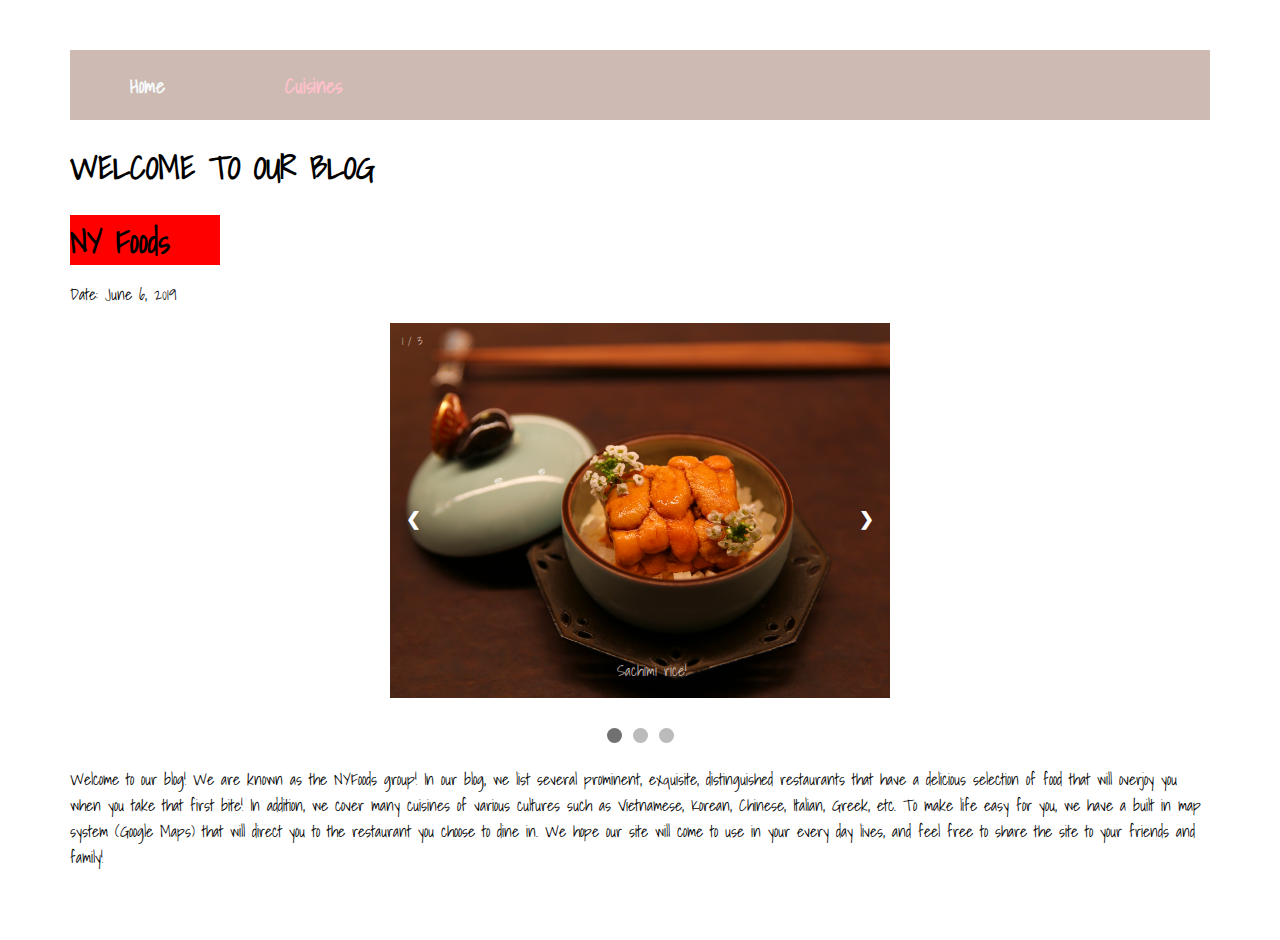
<file: index.html>
<!-- 
	NYFoods
	Author: Eugene, Cathy, Sean
	Date: 6/6/19
	
	Filename:	index.html
-->
<html lang="en">
	<head>	
		<link rel="stylesheet" type="text/css" href="stylesheet.css">
		<meta charset="utf-8">
		<title>NYFoods</title>
	</head>
	
	<body>

<nav class="menu">
	
	<ul>
		<li>
		<a id="active" href="index.html">Home</a>
		</li>
	<ul>
	
	<ul>
		<li>
		<a href="cuisine.html">Cuisines</a>
		</li>
	</ul>
	
</nav>
	
<body>
<article>
	<header>
	<h1>WELCOME TO OUR BLOG</h1>
	<div id="header"><h1>NY Foods</h1></div>
	<p>Date: June 6, 2019</p>
	</header>


<div class="slideshow-container">

<div class="mySlides fade">
	<div class="numbertext">1 / 3</div>
	<a href="japanese.html"><img src="images/uchu.jpg" style="width:100%"></a>
	<div class="text">Sachimi rice!</div>
</div>

<div class="mySlides fade">
	<div class="numbertext">2 / 3</div>
	<a href="korean.html"><img src="images/fivesenses.jpg" style="width:100%"></a>
        <div class="text">Five Senses!</div>
</div>

<div class="mySlides fade">
        <div class="numbertext">3 / 3</div>
	<a href="chinese.html"><img src="images/spicyworld.jpg" style="width:100%"></a>
        <div class="text">Hotpot!</div>
</div>

<a class="prev" onclick="plusSlides(-1)">&#10094;</a>
<a class="next" onclick="plusSlides(1)">&#10095;</a>

</div>

<br>

<div style="text-align:center">
	<span class="dot" onclick="currentSlide(1)"></span> 
        <span class="dot" onclick="currentSlide(2)"></span> 
        <span class="dot" onclick="currentSlide(3)"></span> 
</div>

<script>
var slideIndex = 1;
showSlides(slideIndex);
function plusSlides(n) {
	showSlides(slideIndex += n);
}
function currentSlide(n) {
	showSlides(slideIndex = n);
}
function showSlides(n) {
	var i;
	var slides = document.getElementsByClassName("mySlides");
	var dots = document.getElementsByClassName("dot");
	if (n > slides.length) {slideIndex = 1}    
	if (n < 1) {slideIndex = slides.length}
	for (i = 0; i < slides.length; i++) {
	slides[i].style.display = "none";  
}
	for (i = 0; i < dots.length; i++) {
		dots[i].className = dots[i].className.replace(" active", "");
}
	slides[slideIndex-1].style.display = "block";  
	dots[slideIndex-1].className += " active";
}
</script>



<p>
Welcome to our blog! We are known as the NYFoods group! In our blog, we list several prominent, exquisite, distinguished
restaurants that have a delicious selection of food that will overjoy you when you take that first bite! In addition, we 
cover many cuisines of various cultures such as Vietnamese, Korean, Chinese, Italian, Greek, etc. To make life easy for
you, we have a built in map system (Google Maps) that will direct you to the restaurant you choose to dine in. We hope our
site will come to use in your every day lives, and feel free to share the site to your friends and family!
</p>



</article> 
</body>
</html>
</file>
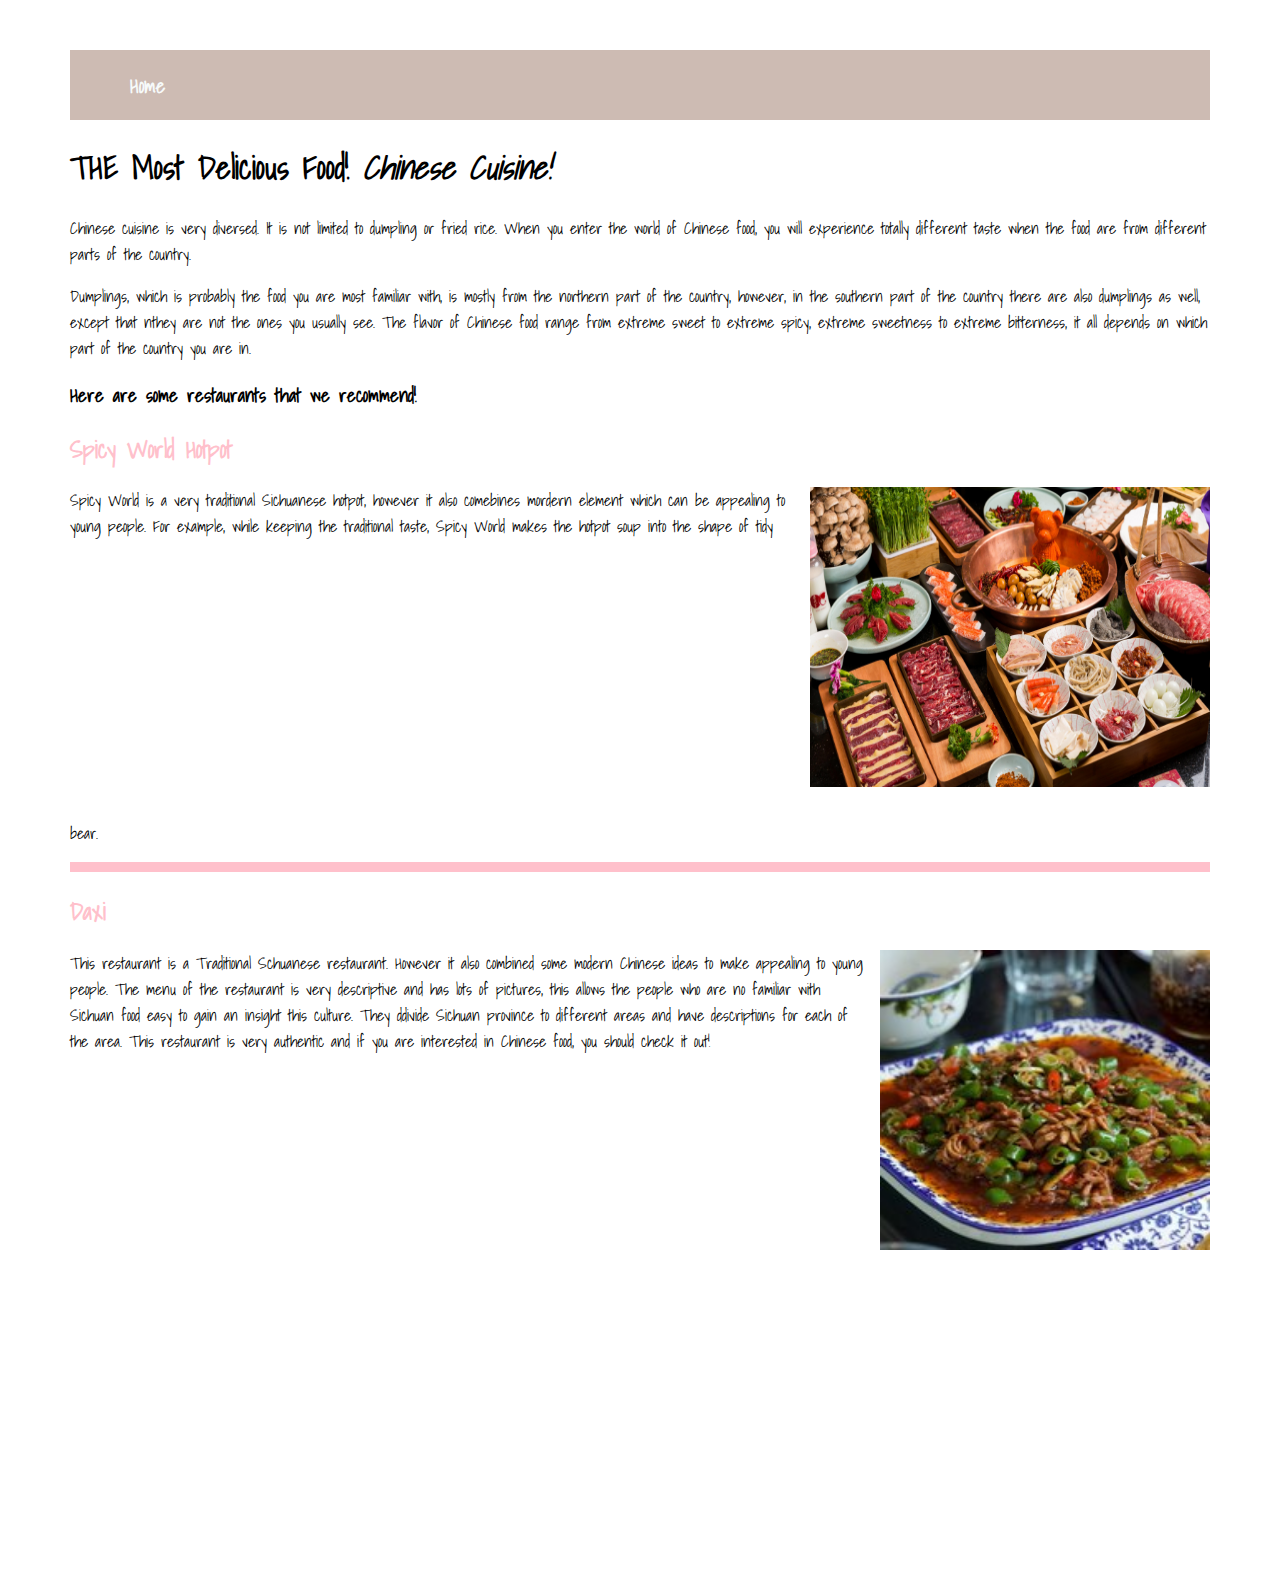
<file: chinese.html>
<!-- 
	NYFoods
	Author: Eugene, Cathy, Sean
	Date: 5/16/19
	
	Filename:	chinese.html
-->
<html lang="en">
	<head>	
		<link rel="stylesheet" type="text/css" href="stylesheet.css">
		<meta charset="utf-8">
	</head>
	<nav class="menu">
	<ul>
		<li>
		<a id="active" href="index.html">Home</a>
		</li>
	</ul>
	<style>
	img { float: right;
	}
	</style>
</nav>
		
		<title>Chinese</title>
	</head>
<body>
 <h1> THE Most Delicious Food!    <i>Chinese Cuisine!</i></h1>
  <p>  Chinese cuisine is very diversed. It is not limited to dumpling or fried rice.
 When you enter the world of Chinese food, you will experience totally different 
	 taste when the food are from different parts of the country.
	</p >
	<p>Dumplings, which is probably the food you are most familiar with, is mostly from the 
	northern part of the country, however, in the southern part of the country there are also 
	dumplings as well, except that nthey are not the ones you usually see. The flavor of Chinese food range
	from extreme sweet to extreme spicy, extreme sweetness to extreme bitterness, it all depends on 
	which part of the country you are in.
	</p >
	<h3>Here are some restaurants that we recommend!</h3>
	<h2><font color="pink">Spicy World Hotpot</font></h2>
<img src="images/spicyworld.jpg" alt="SpicyWorld" style="width:400px;height:300px;margin-left:15px;">
 	<p>Spicy World is a very traditional Sichuanese hotpot, however it also comebines 
		mordern element which can be appealing to young people. For example, while keeping the traditional taste, 
		Spicy World makes the hotpot soup into the shape of tidy bear.
 	 <iframe src="https://www.google.com/maps/embed?pb=!1m18!1m12!1m3!1d3022.1338694076794!
		      2d-73.8317737845936!3d40.75908027932678!2m3!1f0!2f0!3f0!3m2!1i1024!2i768!4f
		      13.1!3m3!1m2!1s0x89c26011e79dc4a9%3A0x314ad4e8776c884c!2sXiang+Hotpot!5e0
		      !3m2!1sen!2sus!4v1558107484195!5m2!1sen!2sus" width="600" height="300
		 frameborder="0" style="border:0" allowfullscreen></iframe>
 	 </p>
 	 <hr color="pink">
 	 <h2><font color="pink">Daxi</font></h2>
 <img src="images/daxi.jpg" alt="Daxi" style="width:330px;height:300px;margin-left:15px;">
 	 <p>This restaurant is a Traditional Schuanese restaurant. However it also combined some modern Chinese ideas to make
		appealing to young people. The menu of the restaurant is very descriptive and has lots of pictures, this allows 
		the people who are no familiar with Sichuan food easy to gain an insight this culture. They ddivide Sichuan province to 
		different areas and have descriptions for each of the area. This restaurant is very authentic and if you are interested in
		Chinese food, you should check it out!
					 <iframe src="https://www.google.com/maps/embed?pb=!1m18!1m12!1m3!1d3022.106113714711!2d-73.83140028459358!3d40.75969077932676!2m3!1f0!2f0!3f0!3m2!1i1024!2i768!4f13.1!3m3!1m2!1s0x89c26011c3e3023f%3A0xd16b2964f6d90a2d!2sDaxi!5e0!3m2!1sen!2sus!4v1558108589016!5m2!1sen!2sus" width="600" height="450" frameborder="0" style="border:0" allowfullscreen></iframe></p>
</body>
</html>
</file>
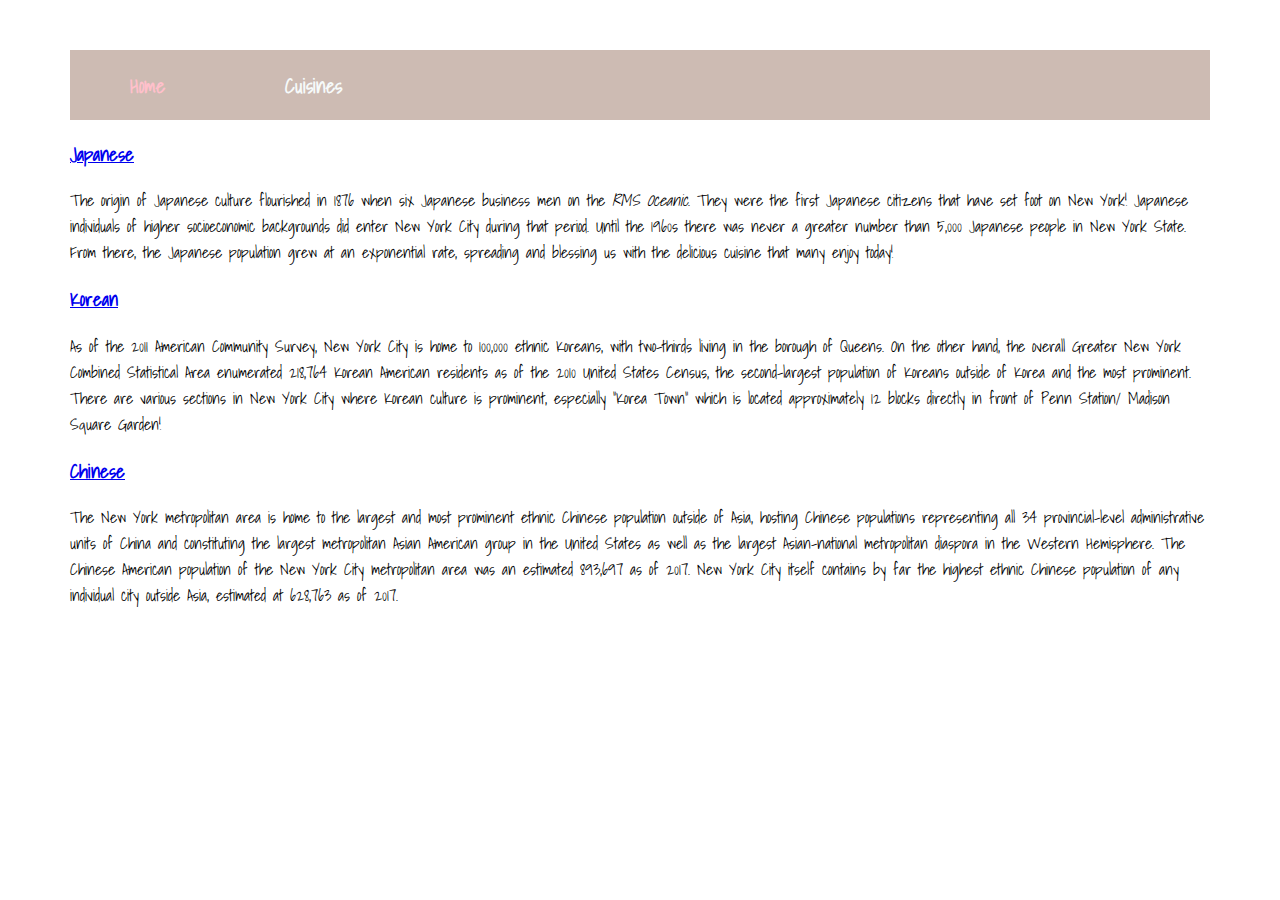
<file: cuisine.html>
<!-- 
	NYFoods
	Author: Eugene, Cathy, Sean
	Date: 5/1/19
	
	Filename:	cuisine.html
-->
<html lang="en">
	<head>	
		<link rel="stylesheet" type="text/css" href="stylesheet.css">
		<meta charset="utf-8">
		<title>NYFoods</title>
	</head>
	
	<body>

<nav class="menu">
	
	<ul>
		<li>
		<a href="index.html">Home</a>
		</li>
	<ul>
	
	<ul>
		<li>
		<a id="active" href="cuisine.html">Cuisines</a>
		</li>
	</ul>
	
</nav>

<body>
		
		<h3><a href="japanese.html">Japanese</a></h3>
	
		<p>
		The origin of Japanese culture flourished in 1876 when six Japanese business men on the <i>RMS Oceanic</i>. They were
		the first Japanese citizens that have set foot on New York! Japanese individuals of higher socioeconomic backgrounds did enter New York City during that period. Until the 1960s there was never a greater number than 5,000 Japanese people in New York State. From there, the Japanese population grew at an exponential rate, spreading and blessing us with the delicious cuisine that many enjoy today!
		</p>
	
		<h3><a href="korean.html">Korean</a></h3>
	
		<p>
		As of the 2011 American Community Survey, New York City is home to 100,000 ethnic Koreans, with two-thirds living in the borough of Queens. On the other hand, the overall Greater New York Combined Statistical Area enumerated 218,764 Korean American residents as of the 2010 United States Census, the second-largest population of Koreans outside of Korea and the most prominent. There are various sections in New York City where Korean culture is prominent, especially "Korea Town" which is located approximately 12 blocks directly in front of Penn Station/ Madison Square Garden!
		</p>
	
		<h3><a href="chinese.html">Chinese</a></h3>
	
		<p>
		The New York metropolitan area is home to the largest and most prominent ethnic Chinese population outside of Asia, hosting Chinese populations representing all 34 provincial-level administrative units of China and constituting the largest metropolitan Asian American group in the United States as well as the largest Asian-national metropolitan diaspora in the Western Hemisphere. The Chinese American population of the New York City metropolitan area was an estimated 893,697 as of 2017. New York City itself contains by far the highest ethnic Chinese population of any individual city outside Asia, estimated at 628,763 as of 2017.
		</p>
		
</body>
</file>
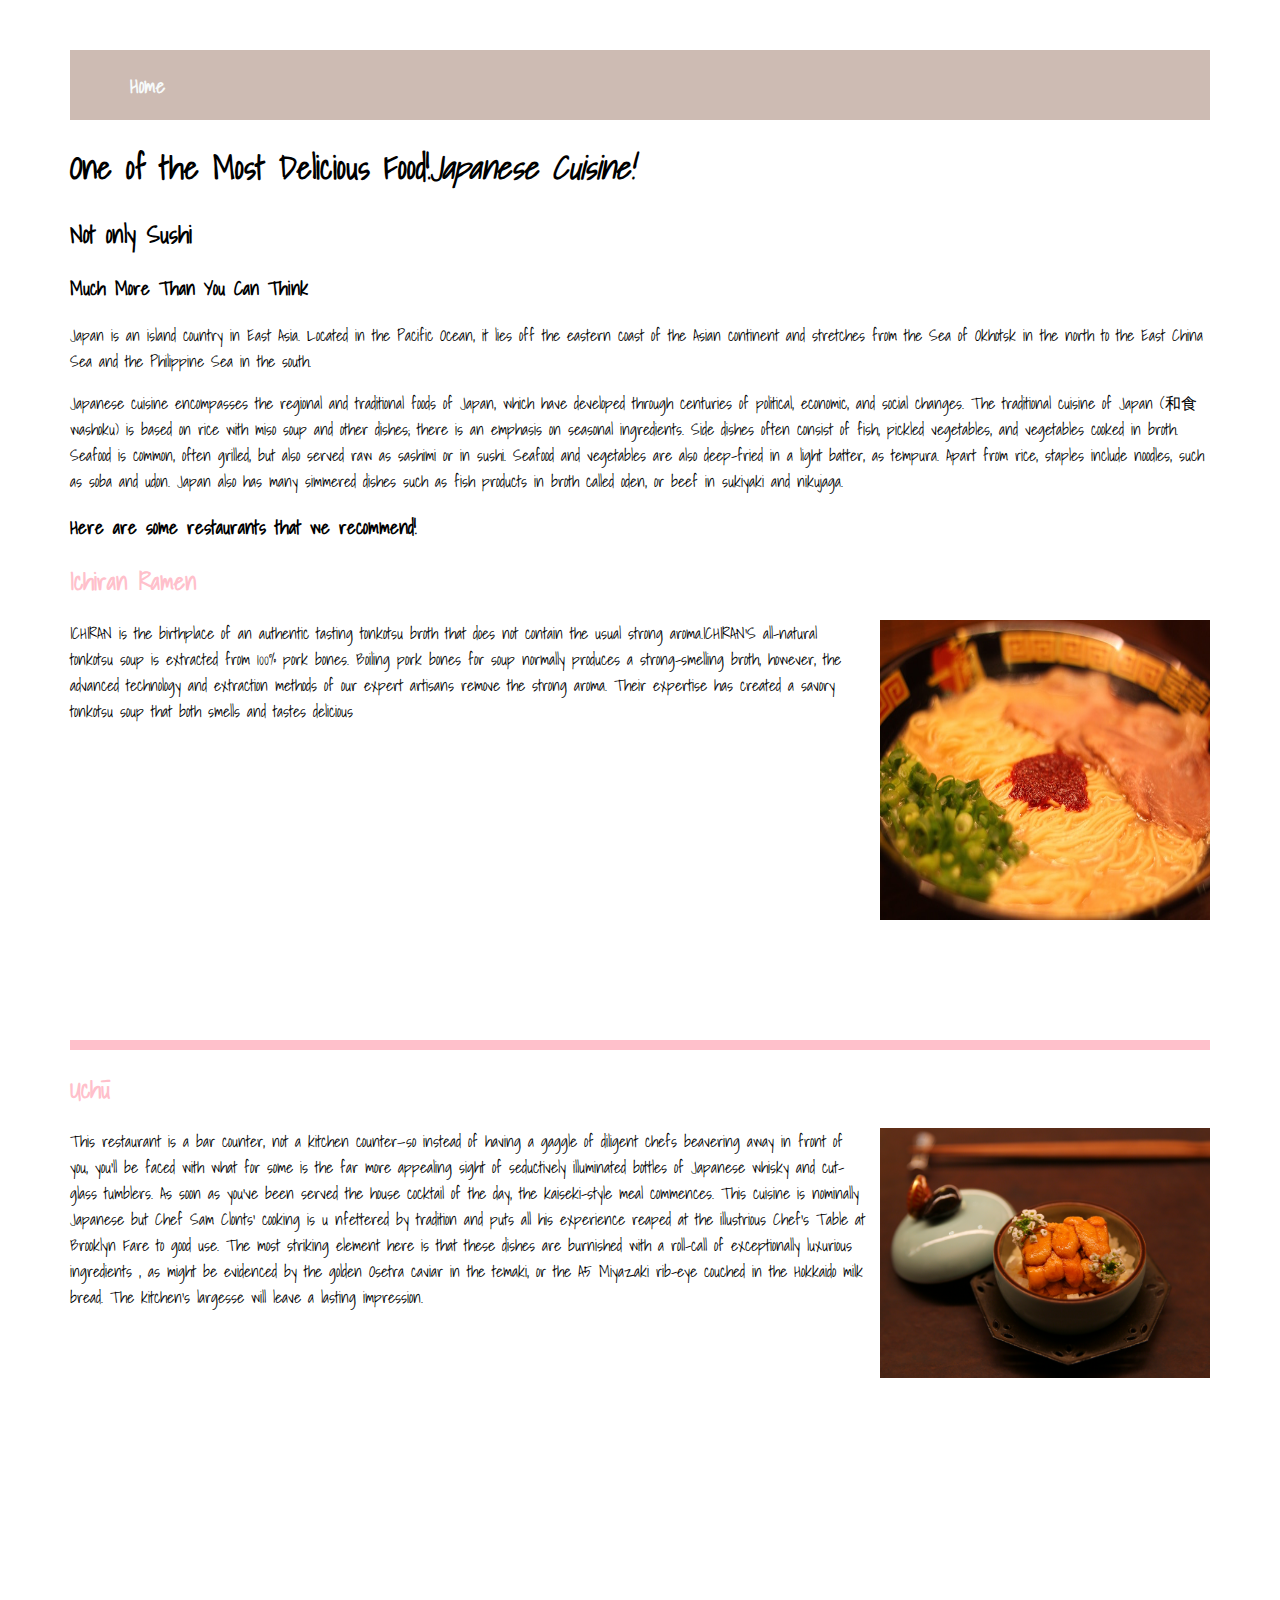
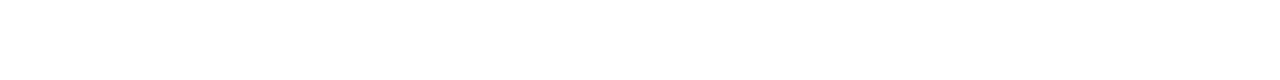
<file: japanese.html>
<!-- 
	NYFoods
	Author: Eugene, Cathy, Sean
	Date: 5/16/19
	
	Filename:	japanese.html
-->
<html lang="en">
	<head>	
		<link rel="stylesheet" type="text/css" href="stylesheet.css">
		<meta charset="utf-8">
	</head>
	<nav class="menu">
	<ul>
		<li>
		<a id="active" href="index.html">Home</a>
		</li>
	</ul>
	<style>
	img { float: right;
	}
	</style>
</nav>
		
		<title>Japanese</title>
	</head>
<body>
 <h1> One of the Most Delicious Food!<i>Japanese Cuisine!</i></h1>
 <h2> Not only Sushi</h2>
 <h3> Much More Than You Can Think</h3>
  <p>  Japan is an island country in East Asia. Located in the Pacific Ocean,
   it lies off the eastern coast of the Asian continent and stretches from 
   the Sea of Okhotsk in the north to the East China Sea and the Philippine Sea in
    the south.
	</p >
	<p> Japanese cuisine encompasses the regional and traditional foods of Japan, 
	which have developed through centuries of political, economic, and social changes. 
	The traditional cuisine of Japan (和食 washoku) is based on rice with miso soup and 
	other dishes; there is an emphasis on seasonal ingredients. Side dishes often 
	consist of fish, pickled vegetables, and vegetables cooked in broth. Seafood 
	is common, often grilled, but also served raw as sashimi or in sushi. Seafood 
	and vegetables are also deep-fried in a light batter, as tempura. Apart from rice, 
	staples include noodles, such as soba and udon. Japan also has many simmered dishes 
	such as fish products in broth called oden, or beef in sukiyaki and nikujaga.
	</p >
	<h3>Here are some restaurants that we recommend!</h3>
	<h2><font color="pink">Ichiran Ramen</font></h2>
	<img src="images/ichiran.jpg" alt="Ichiran" style="width:330px;height:300px;margin-left:15px;">
 	<p>ICHIRAN is the birthplace of an authentic tasting tonkotsu broth that does 
 	not contain the usual strong aroma.ICHIRAN'S all-natural tonkotsu soup is extracted
 	 from 100% pork bones. Boiling pork bones for soup normally produces a strong-smelling 
 	 broth, however, the advanced technology and extraction methods of our expert artisans 
 	 remove the strong aroma. Their expertise has created a savory tonkotsu soup that both 
 	 smells and tastes delicious
 	 <iframe src="https://www.google.com/maps/embed?pb=!1m18!1m12!1m3!1d48376.
 	 86343770296!2d-73.99691909725001!3d40.727834508346845!2m3!1f0!2f0!3f0!3m2
 	 !1i1024!2i768!4f13.1!3m3!1m2!1s0x89c259af1989db01%3A0xfff4c602a3069de6!2s
 	 Ichiran!5e0!3m2!1sen!2sus!4v1558049058138!5m2!1sen!2sus" width="600" height="300" 
 	 frameborder="0" style="border:0" allowfullscreen></iframe>
 	 </p>
 	 <hr color="pink">
 	 <h2><font color="pink">Uchū</font></h2>
 	 <img src="images/uchu.jpg" alt="Uchu" style="width:330px;height:250px;margin-left:15px;">
 	 <p>This restaurant is a bar counter, not a kitchen counter—so instead of having 
 	 a gaggle of diligent chefs beavering away in front of you, you’ll be faced with what for some is the far more appealing sight of 
 	  seductively illuminated bottles of Japanese whisky and cut-glass tumblers. As
 	   soon as you’ve been served the house cocktail of the day, the kaiseki-style meal 
 	   commences. This cuisine is nominally Japanese but Chef Sam Clonts' cooking is u
 	   nfettered by tradition and puts all his experience reaped at the illustrious 
 	   Chef's Table at Brooklyn Fare to good use. The most striking element here is that 
 	   these dishes are burnished with a roll-call of exceptionally luxurious ingredients
 	   , as might be evidenced by the golden Osetra caviar in the temaki, or the
 	    A5 Miyazaki rib-eye couched in the Hokkaido milk bread. The kitchen's largesse
 	     will leave a lasting impression.<iframe src="https://www.google.com/maps/embed?pb=!1m18!1m12!1m3!1d3023.
 	 831410347245!2d-73.99246148500518!3d40.721727679330876!2m3!1f0!2f0!3f0!3m2!
 	 1i1024!2i768!4f13.1!3m3!1m2!1s0x89c259841f72698b%3A0x4e58f0333056e9ab!2sUchu!
 	 5e0!3m2!1sen!2sus!4v1558050115445!5m2!1sen!2sus" width="600" height="300" 
 	 frameborder="0" style="border:0" allowfullscreen></iframe></p>
</body>
</html>
</file>
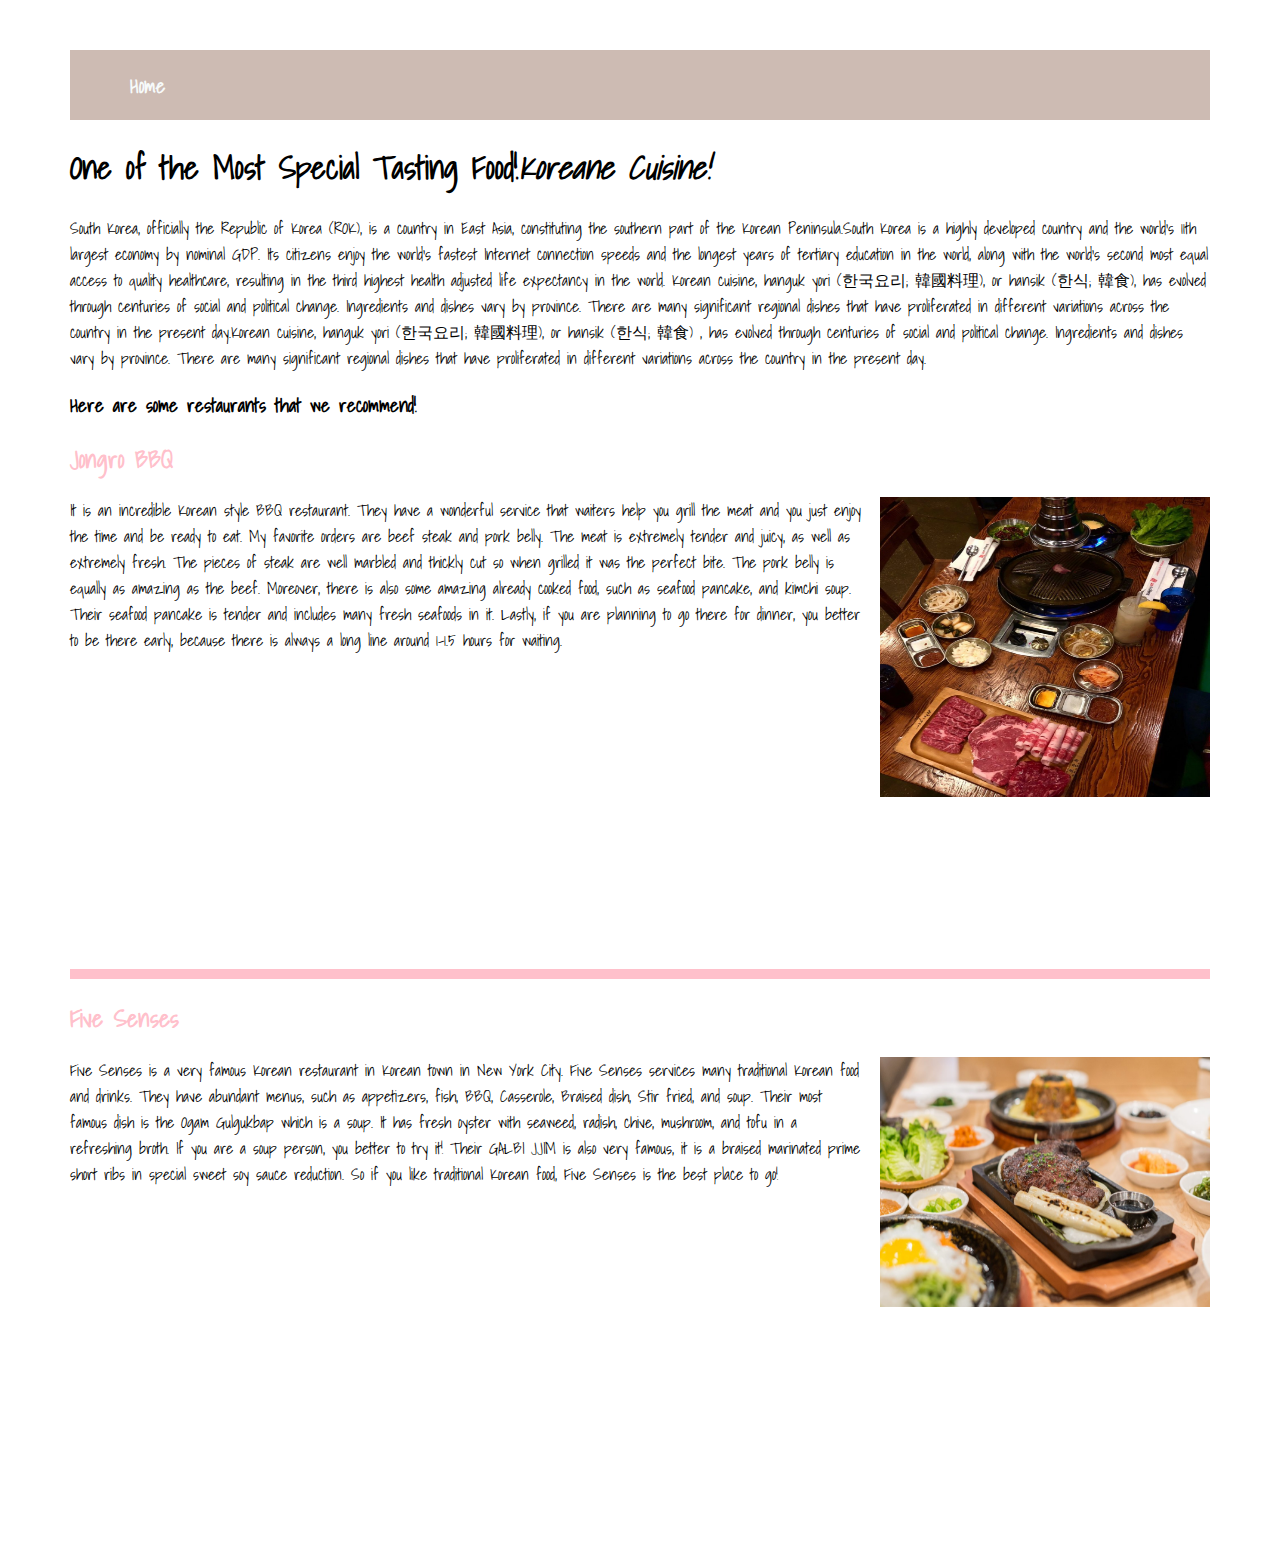
<file: korean.html>
<!-- 
	NYFoods
	Author: Eugene, Cathy, Sean
	Date: 5/1/19
	
	Filename:	korean.html
-->
<html lang="en">
	<head>	
		<link rel="stylesheet" type="text/css" href="stylesheet.css">
		<meta charset="utf-8">
	</head>
	<nav class="menu">
	<ul>
		<li>
		<a id="active" href="index.html">Home</a>
		</li>
	</ul>
	<style>
	img { float: right;
	}
	</style>
</nav>
		
		<title>Korean Cuisine</title>
	</head>
<body>
 <h1> One of the Most Special Tasting Food!<i>Koreane Cuisine!</i></h1>
  <p>  South Korea, officially the Republic of Korea (ROK), is a country in East Asia, constituting the 
	  southern part of the Korean Peninsula.South Korea is a highly developed country and the world's
	  11th largest economy by nominal GDP. Its citizens enjoy the world's fastest Internet connection
	  speeds and the longest years of tertiary education in the world, along with the world's second 
	  most equal access to quality healthcare, resulting in the third highest health adjusted life 
	  expectancy in the world.
	    Korean cuisine, hanguk yori (한국요리; 韓國料理), or hansik (한식; 韓食), has evolved through 
	  centuries of social and political change. Ingredients and dishes vary by province. There are
	  many significant regional dishes that have proliferated in different variations across the 
	  country in the present day.Korean cuisine, hanguk yori (한국요리; 韓國料理), or hansik (한식; 韓食)
	  , has evolved through centuries of social and political change. Ingredients and dishes vary by
	  province. There are many significant regional dishes that have proliferated in different variations
	  across the country in the present day.


	</p >
	<h3>Here are some restaurants that we recommend!</h3>
	<h2><font color="pink">Jongro BBQ</font></h2>
	<img src="images/jongrobbq.jpg" alt="Jongro" style="width:330px;height:300px;margin-left:15px;">
 	<p>It is an incredible Korean style BBQ restaurant. They have a wonderful service that 
		waiters help you grill the meat and you just enjoy the time and be ready to eat. 
		My favorite orders are beef steak and pork belly. The meat is extremely tender 
		and juicy, as well as extremely fresh. The pieces of steak are well marbled and 
		thickly cut so when grilled it was the perfect bite. The pork belly is equally as 
		amazing as the beef. Moreover, there is also some amazing already cooked food, such 
		as seafood pancake, and kimchi soup. Their seafood pancake is tender and includes many 
		fresh seafoods in it. Lastly, if you are planning to go there for dinner, you better 
		to be there early, because there is always a long line around 1-1.5 hours for waiting. 

 	<iframe src="https://www.google.com/maps/embed?pb=!1m18!1m12!1m3!1d193426.67043180557!2d-74.03830649214623!3d40.75560801414447!2m3!1f0!2f0!3f0!3m2!1i1024!2i768!4f13.1!3m3!1m2!1s0x89c259a8ef657243%3A0x9185d801317e2d9d!2sJongro+BBQ!5e0!3m2!1sen!2sus!4v1559765300386!5m2!1sen!2sus" width="600" height="300" frameborder="0" style="border:0" allowfullscreen></iframe>
 	 </p>
 	 <hr color="pink">
 	 <h2 id="fivesenses"><font color="pink">Five Senses</font></h2>
 	 <img src="images/fivesenses.jpg" alt="FiveSenses" style="width:330px;height:250px;margin-left:15px;">
 	 <p>Five Senses is a very famous Korean restaurant in Korean town in New York City. Five Senses 
		 services many traditional Korean food and drinks. They have abundant menus, such as 
		 appetizers, fish, BBQ, Casserole, Braised dish, Stir fried, and soup. Their most famous
		 dish is the Ogam Gulgukbap which is a soup. It has fresh oyster with seaweed, radish, 
		 chive, mushroom, and tofu in a refreshing broth. If you are a soup person, you better to 
		 try it! Their GALBI JJIM is also very famous, it is a braised marinated prime short ribs
		 in special sweet soy sauce reduction. So if you like traditional Korean food, Five Senses 
		 is the best place to go!
		<iframe src="https://www.google.com/maps/embed?pb=!1m18!1m12!1m3!1d3022.650517281782!2d-73.98824468500428!3d40.74771497932798!2m3!1f0!2f0!3f0!3m2!1i1024!2i768!4f13.1!3m3!1m2!1s0x89c259a8f8eed3d5%3A0xf6d2708ec3f5b2f9!2sFive+Senses!5e0!3m2!1sen!2sus!4v1559765375082!5m2!1sen!2sus" width="600" height="300" frameborder="0" style="border:0" allowfullscreen></iframe>
	</p>
</body>
</html>
</file>
<file: stylesheet.css>
@import url('https://fonts.googleapis.com/css?family=Shadows+Into+Light');
		
body	{
		color:	black;
		background-color: white;
		border:	solid;
		border-width: 10px 30px 30px 30px;
		border-color: white;
		margin:	25px 25px 25px 25px;	
		padding: 15px 15px 15px 15px;
		font-family: 'Shadows Into Light', Times New Roman
	}

img	{
		float: none;
	} 


		
menu	{
		position: fixed;
		top: 50;
		left: 50;
		width: 100%;
	}


.menu ul	{
			list-style-type: none; 
			list-style-image: none;
			margin: 0px;
			padding: 0px;
			overflow: auto;
			background-color: #CDBBB3;
	
		}

.menu li	{
			float: left;
			font-weight: bold;
			font-size: 20px;
			margin: 10;
		}

.menu li a	{
			display: block;
			color: white;
			text-align: center;
			padding: 10px 50px;
			text-decoration: none;
			height: 30px;

		}
		

.menu li a:link	{
			color: pink;
		}

.menu li a:visited	{
				color: pink;
			}

.menu li a:hover	{
				color:purple;

			}

.menu li a:active 	{	
				color: red;
			}

.menu #active 		{
				background-color: #CDBBB3;
				color: #F6FAFA;
			}

	
.mySlides {display: none}			
	img {vertical-align: middle;}

.slideshow-container 	{
	max-width: 500px;
	position: relative;
	margin: auto;
  			}

.prev, .next 		{
	cursor: pointer;
	position: absolute;
	top: 50%;
	width: auto;
	padding: 16px;
	margin-top: -22px;
	color: white;
	font-weight: bold;
	font-size: 18px;
	transition: 0.6s ease;
	border-radius: 0 3px 3px 0;
	user-select: none;
 			 }

.next 			 {
	right: 0;
	border-radius: 3px 0 0 3px;
  			 }

.prev:hover, .next:hover {
	background-color: rgba(0,0,0,0.8);
 			 }

.text 			 {
	color: #CDBBB3;
	font-size: 15px;
	padding: 8px 12px;
	position: absolute;
	bottom: 8px;
	width: 100%;
	text-align: center;
  			 }

.numbertext 		 {
	color: #CDBBB3;
	font-size: 12px;
	padding: 8px 12px;
	position: absolute;
	top: 0;
  			 }

.dot 			 {
	cursor: pointer;
	height: 15px;
	width: 15px;
	margin: 0 2px;
	background-color: #bbb;
	border-radius: 50%;
	display: inline-block;
	transition: background-color 0.6s ease;
 			 }

.active, .dot:hover	 {
	background-color: #717171;
  			 }

.fade 			 {
	-webkit-animation-name: fade;
	-webkit-animation-duration: 1.5s;
	animation-name: fade;
	animation-duration: 1.5s;
  			 }

@-webkit-keyframes fade  {
	from {opacity: .4} 
	to {opacity: 1}
 			 }

@keyframes fade 	 {
	from {opacity: .4} 
	to {opacity: 1}
 			 }

@media only screen and (max-width: 300px) 	{
  .prev, .next,.text {font-size: 11px}
 					        }
hr { 
  display: block;
  margin-top: 10px;
  margin-bottom: 10px;
  margin-left: auto;
  margin-right: auto;
  border-width: 5px;
  color: pink;
} 
#header {
  width: 150px;
  height: 50px;
  background-color: red;
  -webkit-animation-name: example; /* Safari 4.0 - 8.0 */
  -webkit-animation-duration: 4s; /* Safari 4.0 - 8.0 */
  animation-name: example;
  animation-duration: 4s;
}

/* Safari 4.0 - 8.0 */
@-webkit-keyframes example {
  0%   {background-color: red;}
  25%  {background-color: yellow;}
  50%  {background-color: blue;}
  100% {background-color: green;}
}

/* Standard syntax */
@keyframes example {
  0%   {background-color: red;}
  25%  {background-color: yellow;}
  50%  {background-color: blue;}
  100% {background-color: green;}
}
</file>
